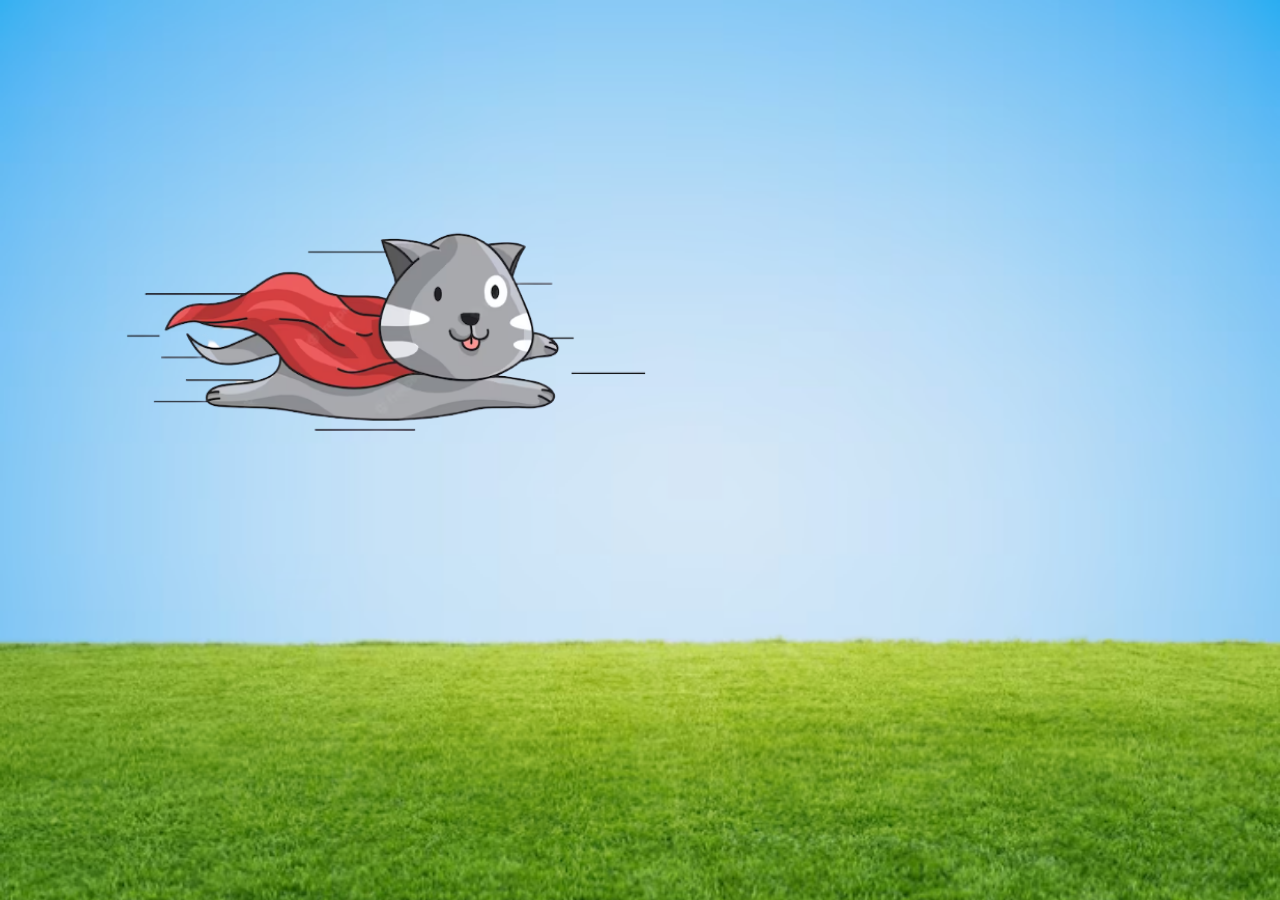
<file: Gato volador/index.html>
<!DOCTYPE html>
<html lang="es">
<head>
    <base target="_self">
    <meta charset="UTF-8">
    <meta name="generator" content="VS Code">
    <meta name="author" content="Amin Mustafa">
    <meta name="copyright" content="gato volador">
    <meta http-equiv="X-UA-Compatible" content="IE=edge">
    <meta name="description" content="Project on javascript course">
    <meta name="keywords" content="gato" >
    <meta name="viewport" content="width=device-width, initial-scale=1.0">
    <link rel="shorcut icon" type="image/x-icon" href="./imagenes/previu.png" >
    <link rel="stylesheet" type="text/css" href="style.css">
    <title>Gato volador</title>
</head>
<body onload="posicion(x, y)">
    <div id="container">
        <img id="gato" src="./imagenes/gatovolador.png" width="600px" alt="gato">
    </div>
    <script src="logic.js"></script>
</body>
</html>
</file>
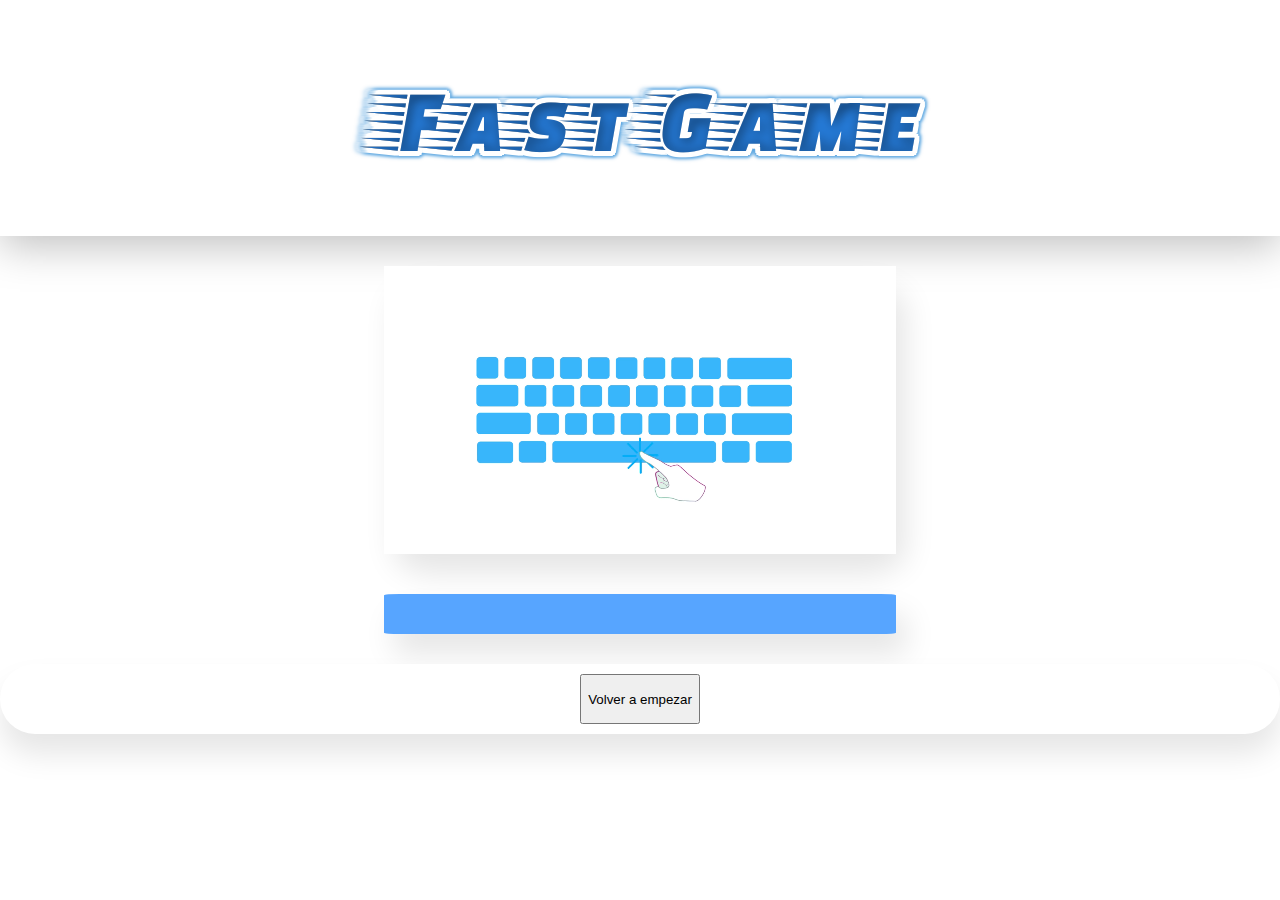
<file: Reflejo Flechas/index.html>
<!DOCTYPE html>
<html lang="es">
<head>
    <base target="_self">
    <meta charset="UTF-8">
    <meta name="generator" content="VS Code">
    <meta name="author" content="Amin Mustafa">
    <meta name="copyright" content="gato volador">
    <meta http-equiv="X-UA-Compatible" content="IE=edge">
    <meta name="description" content="Project on javascript course">
    <meta name="keywords" content="flechas" >
    <meta name="viewport" content="width=device-width, initial-scale=1.0">
    <link rel="shorcut icon" type="image/x-icon" href="/images/logominimal.png" >
    <link rel="stylesheet" type="text/css" href="style.css">
    <title>Juego Flechas</title>
</head>
<body onload="startGame()">
    <header>
        <img src="./image/titulo.png">
    </header>
    <section id="container">
        <video src="./image/pulsaEspacio.mp4" muted type="video/mp4" autoplay></video>
    </section>
    <section id="status">
        <div id="intentos"> 
        </div>
        <div id="puntos">
        </div>
        <div id="tiempo">

        </div>
    </section>
    <section id="empezar">
        <button onclick="location.reload()">Volver a empezar</button>
    </section>
    <script src="logic.js"></script>
</body>
</html>
</file>
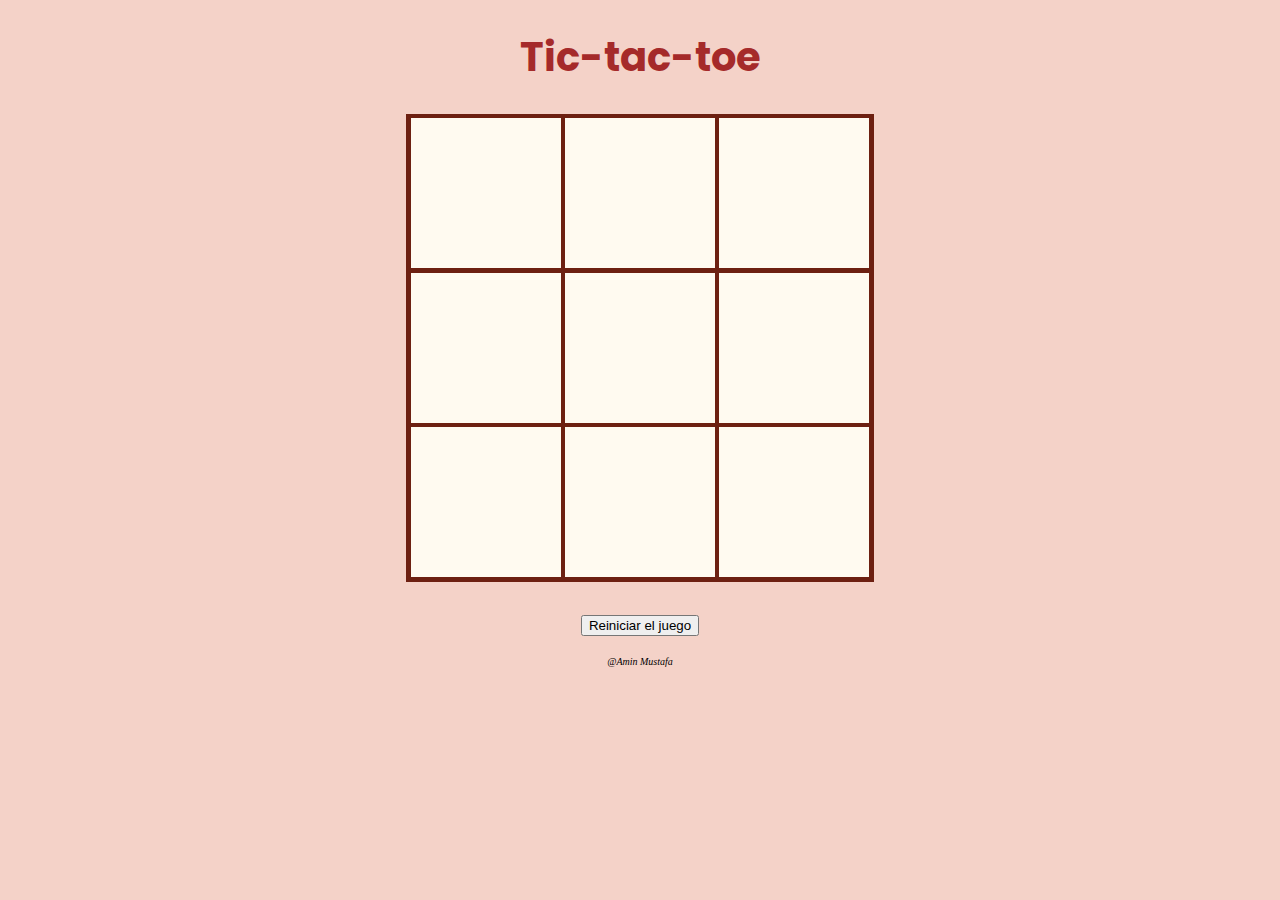
<file: TresEnRaya/index.html>
<!DOCTYPE html>
<html lang="es">
  <head> 
    <meta charset="UTF-8">
    <title> Tic-tac-toe </title>
    <link rel="stylesheet" type="text/css" href="style.css">
    <script src="game.js"></script>
  </head>
  <body> 
    <header>
        <h1> Tic-tac-toe </h1>
    </header>
    <section id="tablero">
        <div id="d0" onclick="jugar(0)"></div>
        <div id="d1" onclick="jugar(1)"></div>
        <div id="d2" onclick="jugar(2)"></div>
        <div id="d3" onclick="jugar(3)"></div>
        <div id="d4" onclick="jugar(4)"></div>
        <div id="d5" onclick="jugar(5)"></div>
        <div id="d6" onclick="jugar(6)"></div>
        <div id="d7" onclick="jugar(7)"></div>
        <div id="d8" onclick="jugar(8)"></div>
    </section>
    <section id="resultado">
        <p id="finalizado"></p>
        <button onclick="reiniciarJuego()"> Reiniciar el juego </button>
    </section>
    <footer>
        @Amin Mustafa
    </footer>
  </body>
</html>
</file>
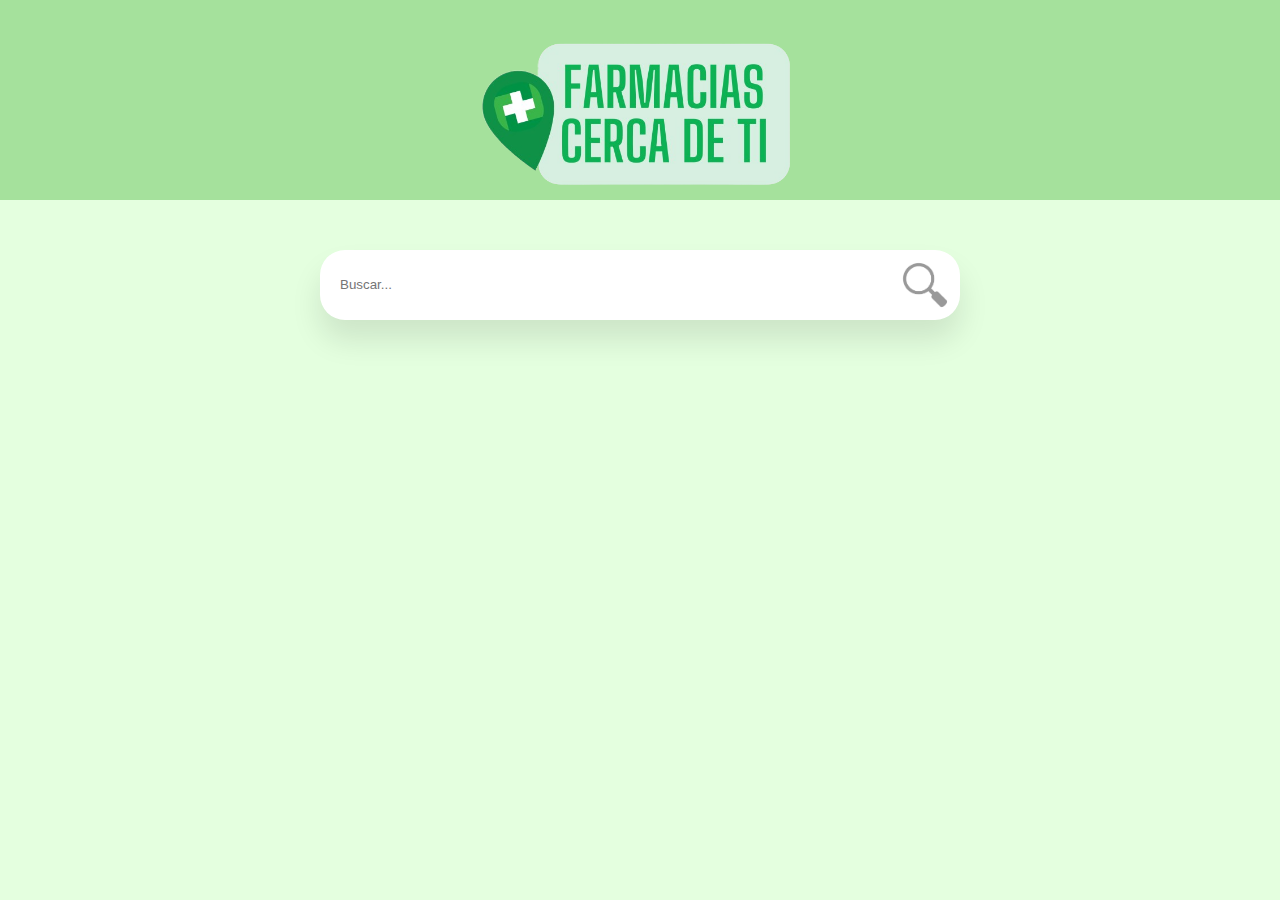
<file: Farmacias/localizacion.html>
<!DOCTYPE html>
<html lang="es">
<head>
    <base target="_self">
    <meta charset="UTF-8">
    <meta name="generator" content="VS Code">
    <meta name="author" content="Amin Mustafa">
    <meta name="copyright" content="Buscador Farmacias">
    <meta http-equiv="X-UA-Compatible" content="IE=edge">
    <meta name="description" content="Project on javascript course">
    <meta name="keywords" content="Farmacia, disponibilidad, localizción, guardia, horario" >
    <meta name="viewport" content="width=device-width, initial-scale=1.0">
    <link rel="shorcut icon" type="image/x-icon" href="./images/logominimal.png" >
    <link rel="stylesheet" type="text/css" href="style.css">
    <title>Farmacias Baleares</title>
</head>
<body onload="ubicacion()">
    <header id="header">

        <img src="./images/titulologo.png" width="400px" alt="logo">

    </header>

    <section id="buscador">
        <form method="GET">
            <input id="busqueda" type="text" placeholder="Buscar...">
            <img type="button" onclick="municipios()" src="./images/lupa.png" width="50px" alt="lupa">
        </form>
    </section>

    <section id="containerTable">
    </section>
    <script src="logic.js"></script>
</body>
</html>
</file>
<file: Gato volador/style.css>
body {
    background-image: url(./imagenes/fondo.png);
    background-repeat: no-repeat;
    background-size: cover;
}
#gato {
    position: absolute;
}
</file>
<file: Reflejo Flechas/style.css>
* {
    margin: 0px;
}


#container {
    display:flex;
    justify-content: center;
    flex-direction: column;
    margin-left: 30%;
    margin-right: 30%;

    border-radius: 8%;
    box-shadow: 10px 20px 30px rgba(0, 0, 0, 0.1);
    border:none;
    margin-bottom:40px;

}

#status {
    display:flex;
    justify-content: space-around;
    flex-direction: row;
    background-color: rgb(87, 165, 255);
    color: white;
    border: none;
    padding: 20px;
    border-radius: 3%;
    box-shadow: 10px 20px 30px rgba(0, 0, 0, 0.1);
    margin-left: 30%;
    margin-right: 30%;
}

#button {
    text-align: center;
    text-decoration: none;
    color: rgb(255, 255, 255);
    background-color: rgb(78, 162, 165);
    border: none;
    padding:20px;
    box-shadow: 0px 20px 30px rgba(0, 0, 0, 0.1);
}

header {
    display: flex;
    justify-content: center;
    background-color: rgb(255, 255, 255);
    box-shadow: 0px 10px 40px rgba(0, 0, 0, 0.25);
    margin-top: 0;
    margin-bottom:30px;
    background-color: transparent;
    padding: 50px;
}
section {
    display: flex;
    justify-content: space-around;
}

#container img {
    display:flex;
    justify-content: center;
    margin:30%;
}

#empezar {
    margin:10px;
    text-align: center;
    text-decoration: none;
    color: rgb(45, 33, 33);
    background-color: white;
    border: none;
    border-radius: 50px;
    padding:10px;
    margin:30px auto;
    height: 50px;
    box-shadow: 0px 20px 30px rgba(0, 0, 0, 0.1);
}
</file>
<file: TresEnRaya/style.css>
@import url('https://fonts.googleapis.com/css2?family=Poppins&display=swap');

body {
    margin: 0px;
    padding: 0px;
    background-color: rgb(244, 210, 200);
    font-size: 20px;
    display: flex;
    flex-direction: column;
    justify-content: center;
    align-items: center;
}

header {
    text-align: center;
    margin: 0;
    font-family: Poppins;
    color:brown

}

footer{
    margin-top: 10px;
    font-size: 10px;
    text-align: center;
    font-style: italic;
}

#tablero {
    display:flex;
    flex-direction: row;
    flex-wrap: wrap;
    justify-content: center;
    align-items: center;
    padding: 2px;
    width: 464px;
    height: 464px;
    background-color: rgb(109, 32, 17);
}

div {
    width: 150px;
    height: 150px;
    margin: 2px;
    background-color: floralwhite;
}

#resultado {
    margin: 10px;
    text-align: center;
}

.jugador1 {
    background-image: url('./imagenes/circulo.jpg');
}

.jugador2 {
    background-image: url('./imagenes/cruz.jpg');
}

#finalizado {
    margin-top: 10px;
    color:brown;
    font-size: 20px;
}
</file>
<file: Farmacias/style.css>
@import url('https://fonts.googleapis.com/css2?family=Poppins&display=swap');

body {
    margin: 0;
    font-family: Poppins;
    
}

header {
    display:flex;
    justify-content: center;
    flex-direction: row;
    background-color: #35ac285c;
    margin-top: 0%;
    color: rgb(33, 68, 36);
}

body {
    background-color: rgb(228, 255, 223);
}

#buscador {
    display: flex;
    justify-content: center;
    margin: 20px;
    
}



#section {
  padding:40px;
  background-color: rgb(245, 249, 246);
  margin-left:100px;
  border-radius: 25px;
  box-shadow: 0px 20px 30px rgba(0, 0, 0, 0.1);
}
#containerTable {
  display:flex;
  justify-content: center;
  flex-direction: column;
 
}

#botonMunicipios {
    text-align: center;
    text-decoration: none;
    color: rgb(45, 33, 33);
    background-color: white;
    border: none;
    border-radius: 50px;
    padding:10px;
    margin:30px auto;
    height: 50px;
    box-shadow: 0px 20px 30px rgba(0, 0, 0, 0.1);
}
form {
    display: flex;
    align-items: center;
    width: 50%;
    background-color: white;
    padding: 10px;
    border-radius: 25px;
    margin:30px auto;
    box-shadow: 0px 20px 30px rgba(0, 0, 0, 0.1);
  }
  
  input[type="text"] {
    flex: 1;
    padding: 10px;
    border: none;
    border-radius: 25px 0 0 25px;
  }

  input[type="text"]:hover {
    flex: 1;
    padding: 10px;
    border: none;
    border-radius: 25px 0 0 25px;
  }
/*para que no aparezca el borde negro al seleccionar*/
  input[type="text"]:focus {
    border: 1px solid transparent;
    outline: none;
  }
  
  button[type="submit"] {
    padding: 10px 20px;
    background-color: #ffffff;
    color: white;
    border: none;
    border-radius: 0 25px 25px 0;
  }
</file>
